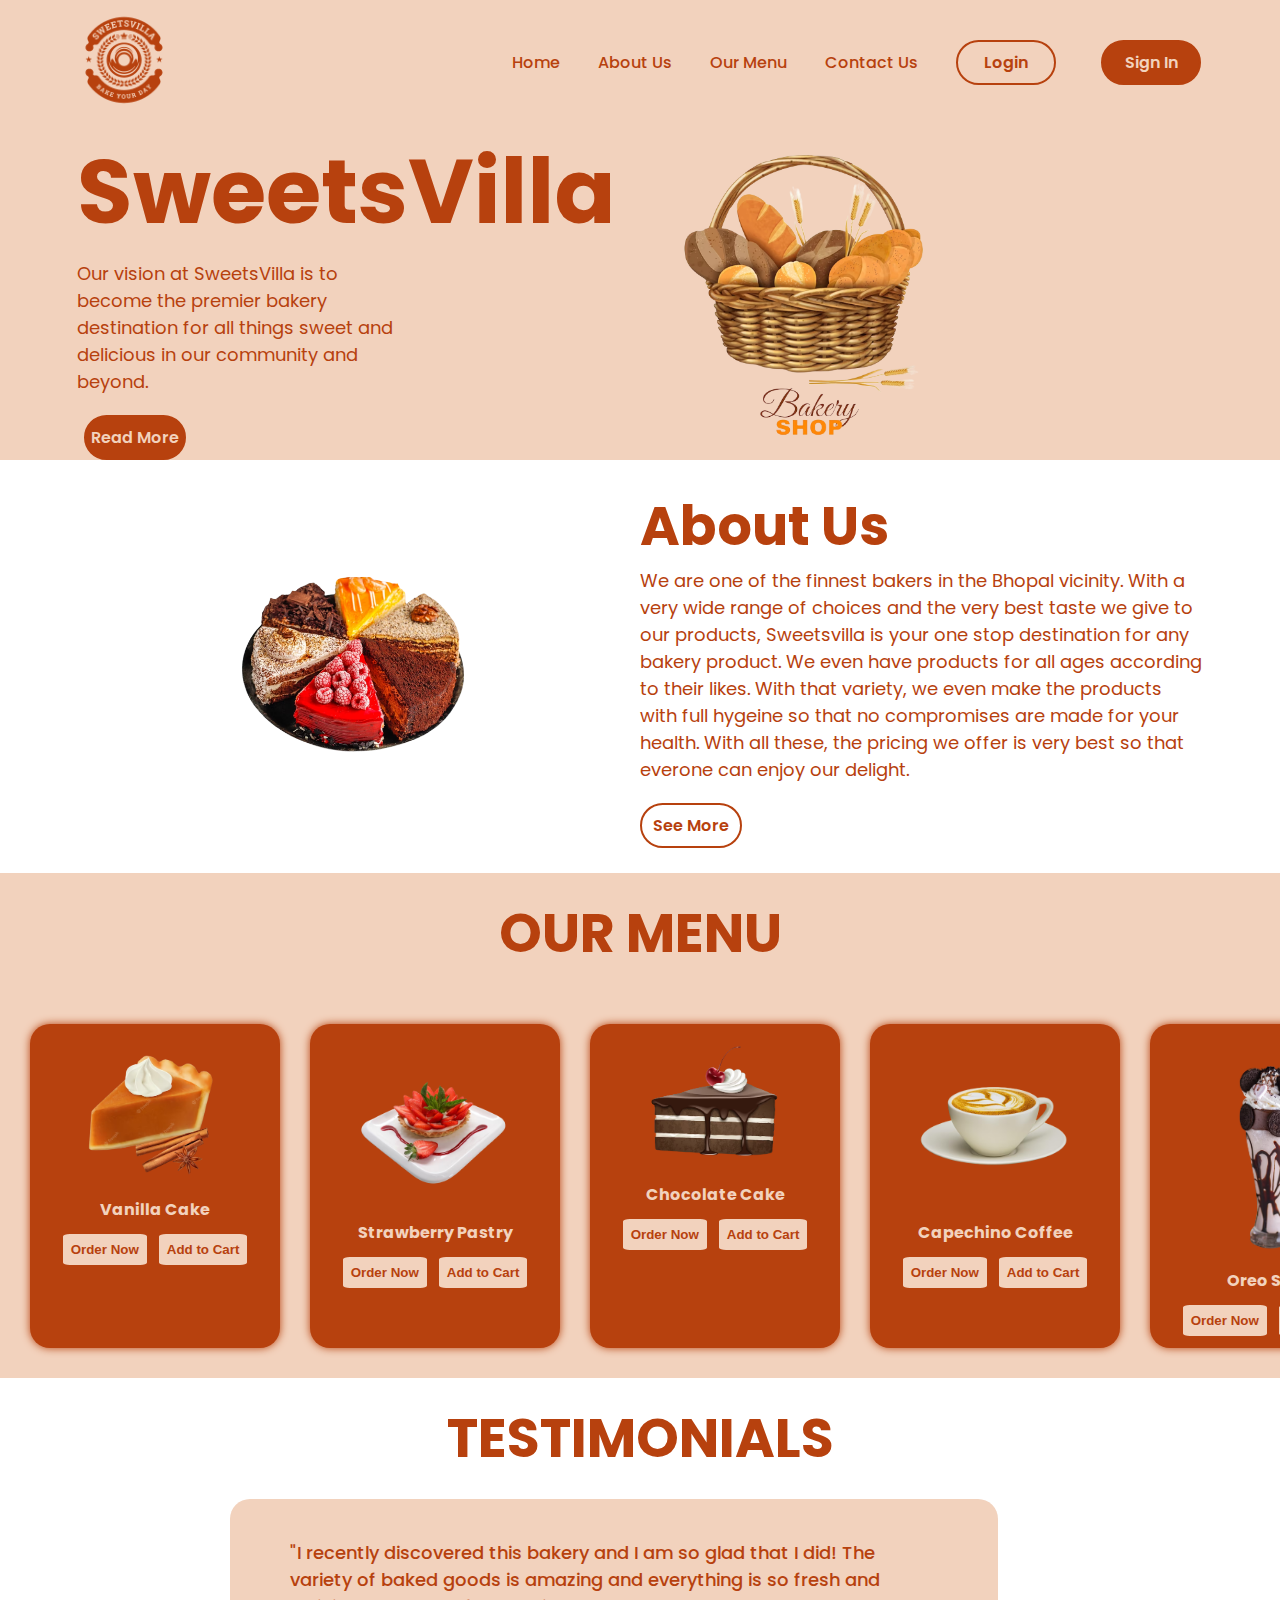
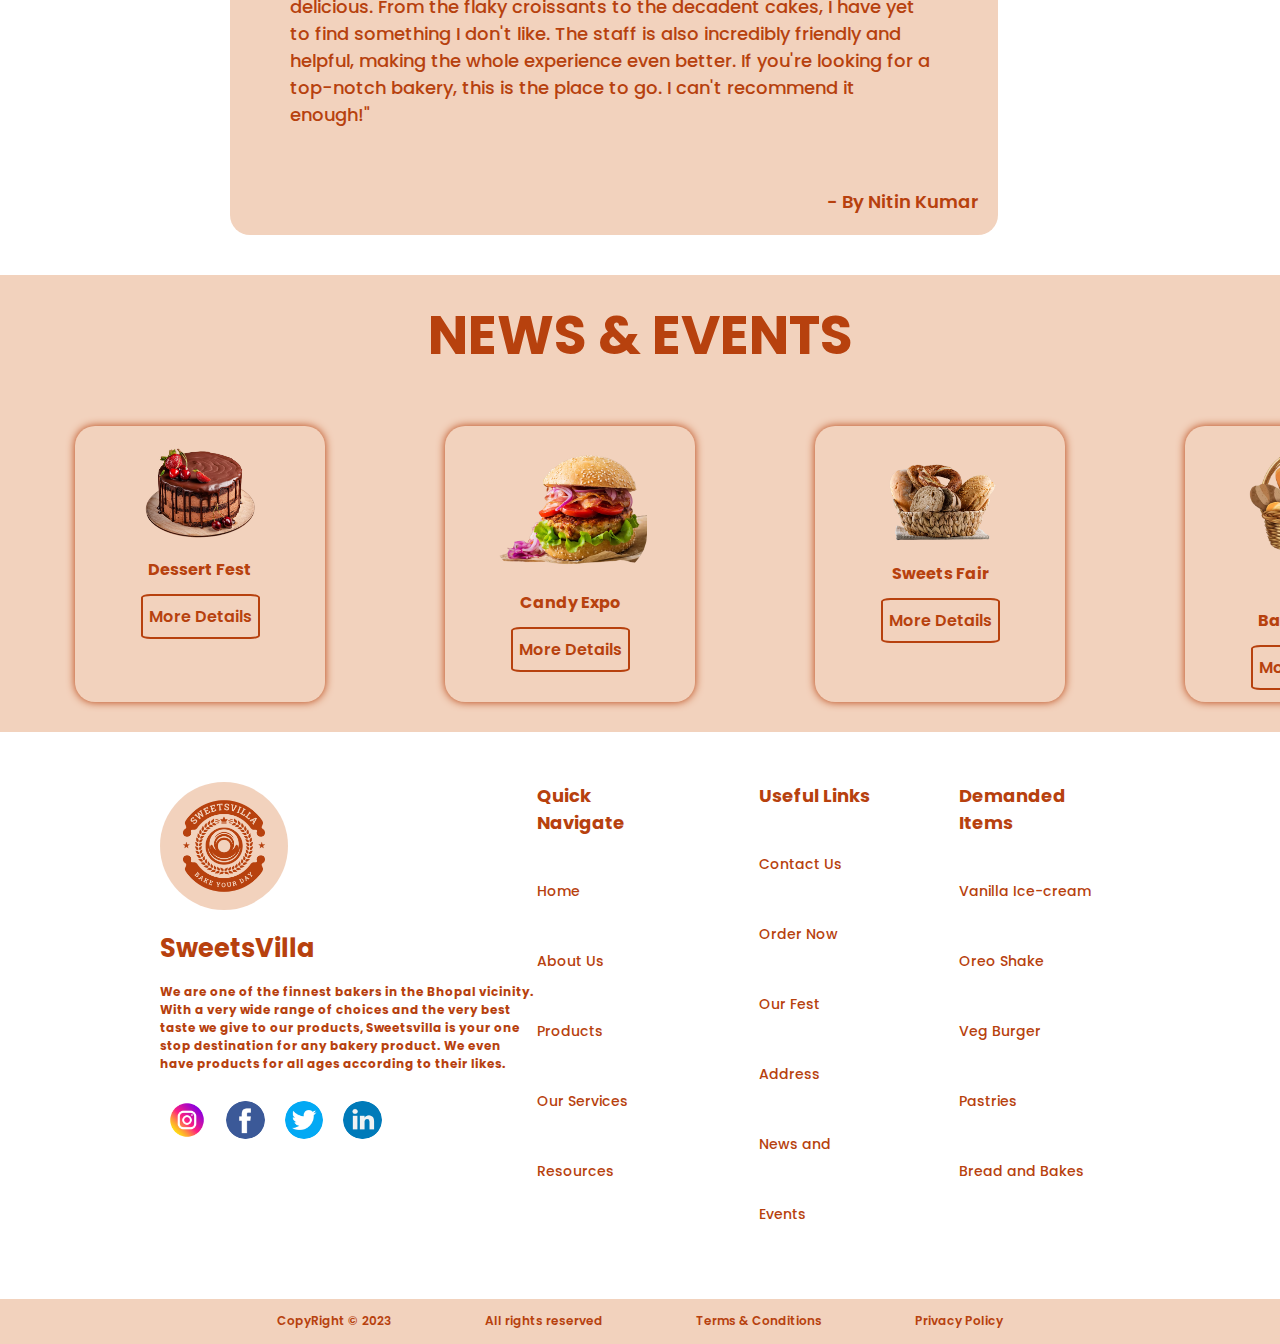
<file: index.html>
<!DOCTYPE html>
<html lang="en">
<head>
    <meta charset="UTF-8">
    <meta http-equiv="X-UA-Compatible" content="IE=edge">
    <meta name="viewport" content="width=device-width, initial-scale=1.0">
    <title>SweetsVilla</title>
    <link rel="stylesheet" href="style.css">
</head>
<body>
    
    <!-- Navbar and Hamburger-->

    <header>
        <div class="container"> 
           <nav class="navbar links">

              <div class="logo"><img src="./img/sweetsvilla without bg.png" alt=""></div>

              <ul class="nav-menu">
                <a href="index.html">Home</a>
                <a href="about.html" target="_blank">About Us</a>
                <a href="order.html" target="_blank">Our Menu</a>
                <a href="#">Contact Us</a>
                <a href="sign.html" target="_blank"><button class="secondary-btn">Login</button></a>
                <a href="sign.html" target="_blank"><button class="primary-btn">Sign In</button></a>
              </ul>
              <div class="hamburger">
                 <span class="bar"></span>
                 <span class="bar"></span>
                 <span class="bar"></span>
              </div>
           </nav>
        </div>
     </header>  
      
<script>

const hamburger = document.querySelector(".hamburger");
const navMenu = document.querySelector(".nav-menu");

hamburger.addEventListener("click", () => {
  hamburger.classList.toggle("active");
  navMenu.classList.toggle("active");
})

document.querySelectorAll(".nav-link").forEach(n => n.addEventListener("click", () => {
  hamburger.classList.remove("active");
  navMenu.classList.remove("active");
}))
    </script>

    <!-- Header -->

    <div class="header">
        <div class="htext">
            <h1>SweetsVilla</h1>
            <p>Our vision at SweetsVilla is to become the premier bakery destination for all things sweet and delicious in our community and beyond.</p>
            <button class="primary-btn">Read More</button>
        </div>
        <div class="himg"><img src="./img/sample.png" alt="loading..."></div>
    </div>

    <!-- About Us -->

    <div class="about">
        <div class="aimg"><img src="./img/about.png" alt="loading..."></div>
        <div class="atext">
            <h3>About Us</h3>
            <p>We are one of the finnest bakers in the Bhopal vicinity. With a very wide range of choices and the very best taste we give to our products, Sweetsvilla is your one stop destination for any bakery product. We even have products for all ages according to their likes. With that variety, we even make the products with full hygeine so that no compromises are made for your health. With all these, the pricing we offer is very best so that everone can enjoy our delight.
            </p>
            <button class="secondary-btn">See More</button>
        </div>
    </div>

    <!-- Our Menu -->

    <div class="menu">
        <h1>OUR MENU</h1>
        <div class="cards">
            <div class="card">
                <img src="./img/vanilla cake.png" alt="loading...">
                <h4>Vanilla Cake</h4>
                <a href="order.html" target="_blank"><button>Order Now</button></a>
                <button>Add to Cart</button>
            </div>
            <div class="card">
                <img src="./img/strawberry.png" alt="loading...">
                <h4>Strawberry Pastry</h4>
                <a href="order.html" target="_blank"><button>Order Now</button></a>
                <button>Add to Cart</button>
            </div>
            <div class="card">
                <img src="./img/chocolate.png" alt="loading...">
                <h4>Chocolate Cake</h4>
                <a href="order.html" target="_blank"><button>Order Now</button></a>
                <button>Add to Cart</button>
            </div>
            <div class="card">
                <img src="./img/coffee.png" alt="loading...">
                <h4>Capechino Coffee</h4>
                <a href="order.html" target="_blank"><button>Order Now</button></a>
                <button>Add to Cart</button>
            </div>
            <div class="card">
                <img src="./img/oreo.png" alt="loading...">
                <h4>Oreo Shake</h4>
                <a href="order.html" target="_blank"><button>Order Now</button></a>
                <button>Add to Cart</button>
            </div>
            <div class="card">
                <img src="./img/shake.png" alt="loading...">
                <h4>Chocolate Shake</h4>
                <a href="order.html" target="_blank"><button>Order Now</button></a>
                <button>Add to Cart</button>
            </div>
            <div class="card">
                <img src="./img/sandwich.png" alt="loading...">
                <h4>Grilled Sandwich</h4>
                <a href="order.html" target="_blank"><button>Order Now</button></a>
                <button>Add to Cart</button>
            </div>
            <div class="card">
                <img src="./img/special cake.png" alt="loading...">
                <h4>special Cake</h4>
                <a href="order.html" target="_blank"><button>Order Now</button></a>
                <button>Add to Cart</button>
            </div>
            <div class="card">
                <img src="./img/burger.png" alt="loading...">
                <h4>Veg Burger</h4>
                <a href="order.html" target="_blank"><button>Order Now</button></a>
                <button>Add to Cart</button>
            </div>
            <div class="card">
                <img src="./img/pastries.png" alt="loading...">
                <h4>Tasty Pastries</h4>
                <a href="order.html" target="_blank"><button>Order Now</button></a>
                <button>Add to Cart</button>
            </div>
            <div class="card">
                <img src="./img/bread.png" alt="loading...">
                <h4>Morning Bread</h4>
                <a href="order.html" target="_blank"><button>Order Now</button></a>
                <button>Add to Cart</button>
            </div>
            <div class="card">
                <img src="./img/basket.png" alt="loading...">
                <h4>Special Basket</h4>
                <a href="order.html" target="_blank"><button>Order Now</button></a>
                <button>Add to Cart</button>
            </div>
        </div>
    </div>

    <!-- Testimonials -->

    <div class="testimonial">
        <h1>TESTIMONIALS</h1>
        <div class="review">
            <p>"I recently discovered this bakery and I am so glad that I did! The variety of baked goods is amazing and everything is so fresh and delicious. From the flaky croissants to the decadent cakes, I have yet to find something I don't like. The staff is also incredibly friendly and helpful, making the whole experience even better. If you're looking for a top-notch bakery, this is the place to go. I can't recommend it enough!"</p>
            <h6>- By Nitin Kumar</h6>
        </div>
    </div>

    <!-- News & Events -->

    <div class="news">
        <h1>NEWS & EVENTS</h1>
        <div class="cards">
            <div class="card">
                <img src="./img/dessert fest.png" alt="loading...">
                <h4>Dessert Fest</h4>
                <Button class="secondary-btn">More Details</Button>
            </div>
            <div class="card">
                <img src="./img/candy expo.png" alt="loading...">
                <h4>Candy Expo</h4>
                <Button class="secondary-btn">More Details</Button>
            </div>
            <div class="card">
                <img src="./img/basket.png" alt="loading...">
                <h4>Sweets Fair</h4>
                <Button class="secondary-btn">More Details</Button>
            </div>
            <div class="card">
                <img src="./img/sample.png" alt="loading...">
                <h4>Bakers Mela</h4>
                <Button class="secondary-btn">More Details</Button>
            </div>
        </div>
    </div>

    <!-- Footer -->

    <div class="footer">
        <div class="footer-logo">
            <img src="./img/Sweets Villa.png" alt="">
            <h5>SweetsVilla</h5>
            <p>We are one of the finnest bakers in the Bhopal vicinity. With a very wide range of choices and the very best taste we give to our products, Sweetsvilla is your one stop destination for any bakery product. We even have products for all ages according to their likes.</p>
            <div class="media">
                <a href="https://www.instagram.com/sweets___villa/" target="_blank"><img src="./img/instagram.png" alt="loading..."></a>
                <img src="./img/facebook.png" alt="loading...">
                <img src="./img/twitter.png" alt="loading...">
                <img src="./img/linkedin.png" alt="loading...">
            </div>
        </div>
        <div class="footer-links">
        <div class="footer-link">
            <p>Quick Navigate </p>
            <a href="#">Home</a>
            <a href="#">About Us</a>
            <a href="#">Products</a>
            <a href="#">Our Services</a>
            <a href="#">Resources</a>
        </div>

        <div class="footer-link">
            <p>Useful Links</p>
            <a href="#">Contact Us</a>
            <a href="#">Order Now</a>
            <a href="#">Our Fest</a>
            <a href="#">Address</a>
            <a href="#">News and Events</a>
        </div>

        <div class="footer-link">
            <p>Demanded Items</p>
            <a href="#">Vanilla Ice-cream</a>
            <a href="#">Oreo Shake</a>
            <a href="#">Veg Burger</a>
            <a href="#">Pastries</a>
            <a href="#">Bread and Bakes</a>
        </div>
    </div>
</div>

<!-- Sub Footer -->

<div class="sub-footer text">   
    <a href="#">CopyRight &#169; 2023</a>    
    <a href="#">All rights reserved</a>
    <a href="#">Terms & Conditions</a>
    <a href="#">Privacy Policy</a>
</div>

</body>
</html>
</file>
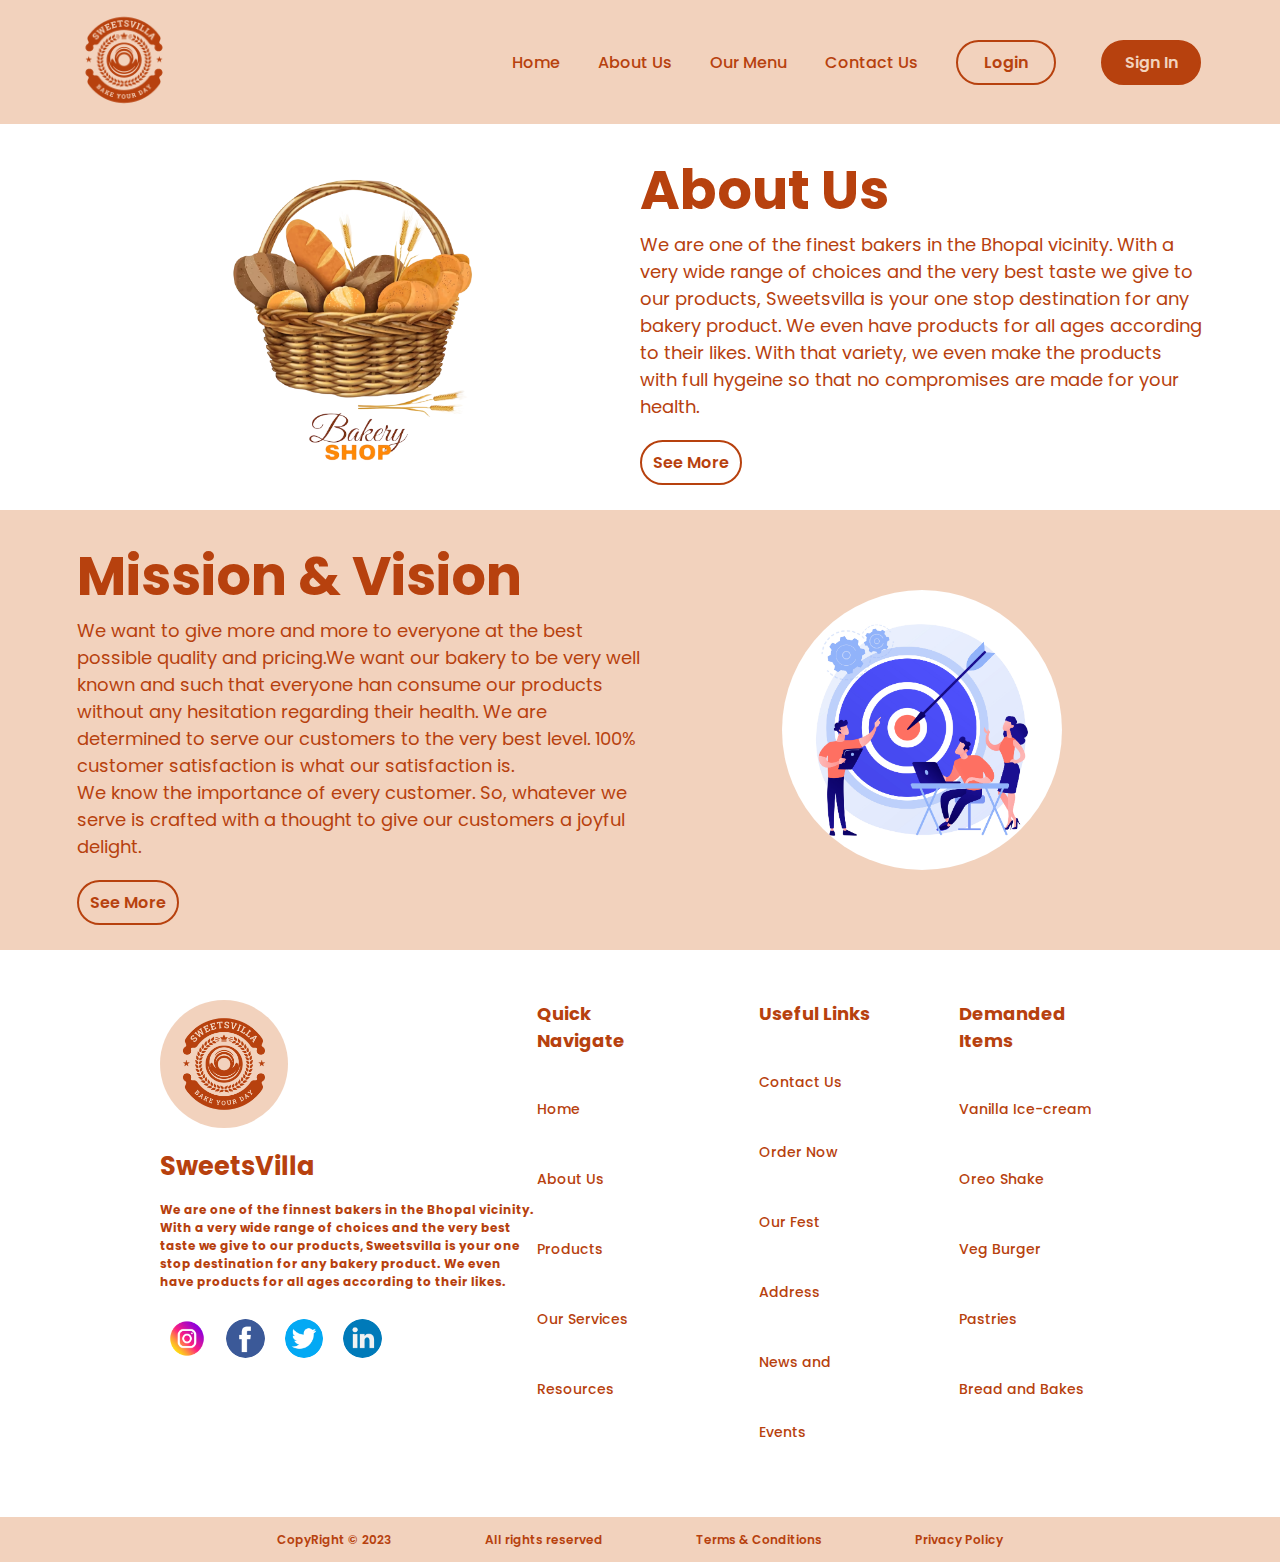
<file: about.html>
<!DOCTYPE html>
<html lang="en">
<head>
    <meta charset="UTF-8">
    <meta http-equiv="X-UA-Compatible" content="IE=edge">
    <meta name="viewport" content="width=device-width, initial-scale=1.0">
    <title>About Us</title>
    <link rel="stylesheet" href="about.css">
</head>
<body>
    
     <!-- Navbar and Hamburger-->

    <header>
        <div class="container"> 
           <nav class="navbar links">

              <div class="logo"><img src="./img/sweetsvilla without bg.png" alt=""></div>

              <ul class="nav-menu">
                <a href="index.html">Home</a>
                <a href="about.html" target="_blank">About Us</a>
                <a href="order.html" target="_blank">Our Menu</a>
                <a href="#">Contact Us</a>
                <a href="sign.html" target="_blank"><button class="secondary-btn">Login</button></a>
                <a href="sign.html" target="_blank"><button class="primary-btn">Sign In</button></a>
              </ul>
              <div class="hamburger">
                 <span class="bar"></span>
                 <span class="bar"></span>
                 <span class="bar"></span>
              </div>
           </nav>
        </div>
     </header>  
      
<script>

const hamburger = document.querySelector(".hamburger");
const navMenu = document.querySelector(".nav-menu");

hamburger.addEventListener("click", () => {
  hamburger.classList.toggle("active");
  navMenu.classList.toggle("active");
})

document.querySelectorAll(".nav-link").forEach(n => n.addEventListener("click", () => {
  hamburger.classList.remove("active");
  navMenu.classList.remove("active");
}))
    </script>

    <!-- About Us -->

    <div class="about">
        <div class="aimg"><img src="./img/sample.png" alt="loading..."></div>
        <div class="atext">
            <h3>About Us</h3>
            <p>We are one of the finest bakers in the Bhopal vicinity. With a very wide range of choices and the very best taste we give to our products, Sweetsvilla is your one stop destination for any bakery product. We even have products for all ages according to their likes. With that variety, we even make the products with full hygeine so that no compromises are made for your health.</p>
            <button class="secondary-btn">See More</button>
        </div>
    </div>

    <!-- About Us 2 -->

    <div class="aboutus">
        <div class="ustext">
            <h3>Mission & Vision</h3>
            <p>We want to give more and more to everyone at the best possible quality and pricing.We want our bakery to be  very well known and such that everyone han consume our products without any hesitation regarding their health. We are determined to serve our customers to the very best level. 100% customer satisfaction is what our satisfaction is. <br> We know the importance of every customer. So, whatever we serve is crafted with a thought to give our customers a joyful delight.</p>
            <button class="secondary-btn">See More</button>
        </div>
        <div class="usimg"><img src="./img/mission.jpg" alt="loading..."></div>
    </div>

    <!-- Footer -->

    <div class="footer">
        <div class="footer-logo">
            <img src="./img/Sweets Villa.png" alt="">
            <h5>SweetsVilla</h5>
            <p>We are one of the finnest bakers in the Bhopal vicinity. With a very wide range of choices and the very best taste we give to our products, Sweetsvilla is your one stop destination for any bakery product. We even have products for all ages according to their likes.</p>
            <div class="media">
                <a href="https://www.instagram.com/sweets___villa/" target="_blank"><img src="./img/instagram.png" alt="loading..."></a>
                <img src="./img/facebook.png" alt="loading...">
                <img src="./img/twitter.png" alt="loading...">
                <img src="./img/linkedin.png" alt="loading...">
            </div>
        </div>
        <div class="footer-links">
        <div class="footer-link">
            <p>Quick Navigate </p>
            <a href="#">Home</a>
            <a href="#">About Us</a>
            <a href="#">Products</a>
            <a href="#">Our Services</a>
            <a href="#">Resources</a>
        </div>

        <div class="footer-link">
            <p>Useful Links</p>
            <a href="#">Contact Us</a>
            <a href="#">Order Now</a>
            <a href="#">Our Fest</a>
            <a href="#">Address</a>
            <a href="#">News and Events</a>
        </div>

        <div class="footer-link">
            <p>Demanded Items</p>
            <a href="#">Vanilla Ice-cream</a>
            <a href="#">Oreo Shake</a>
            <a href="#">Veg Burger</a>
            <a href="#">Pastries</a>
            <a href="#">Bread and Bakes</a>
        </div>
    </div>
</div>

<!-- Sub Footer -->

<div class="sub-footer text">   
    <a href="#">CopyRight &#169; 2023</a>    
    <a href="#">All rights reserved</a>
    <a href="#">Terms & Conditions</a>
    <a href="#">Privacy Policy</a>
</div>

</body>
</html>
</file>
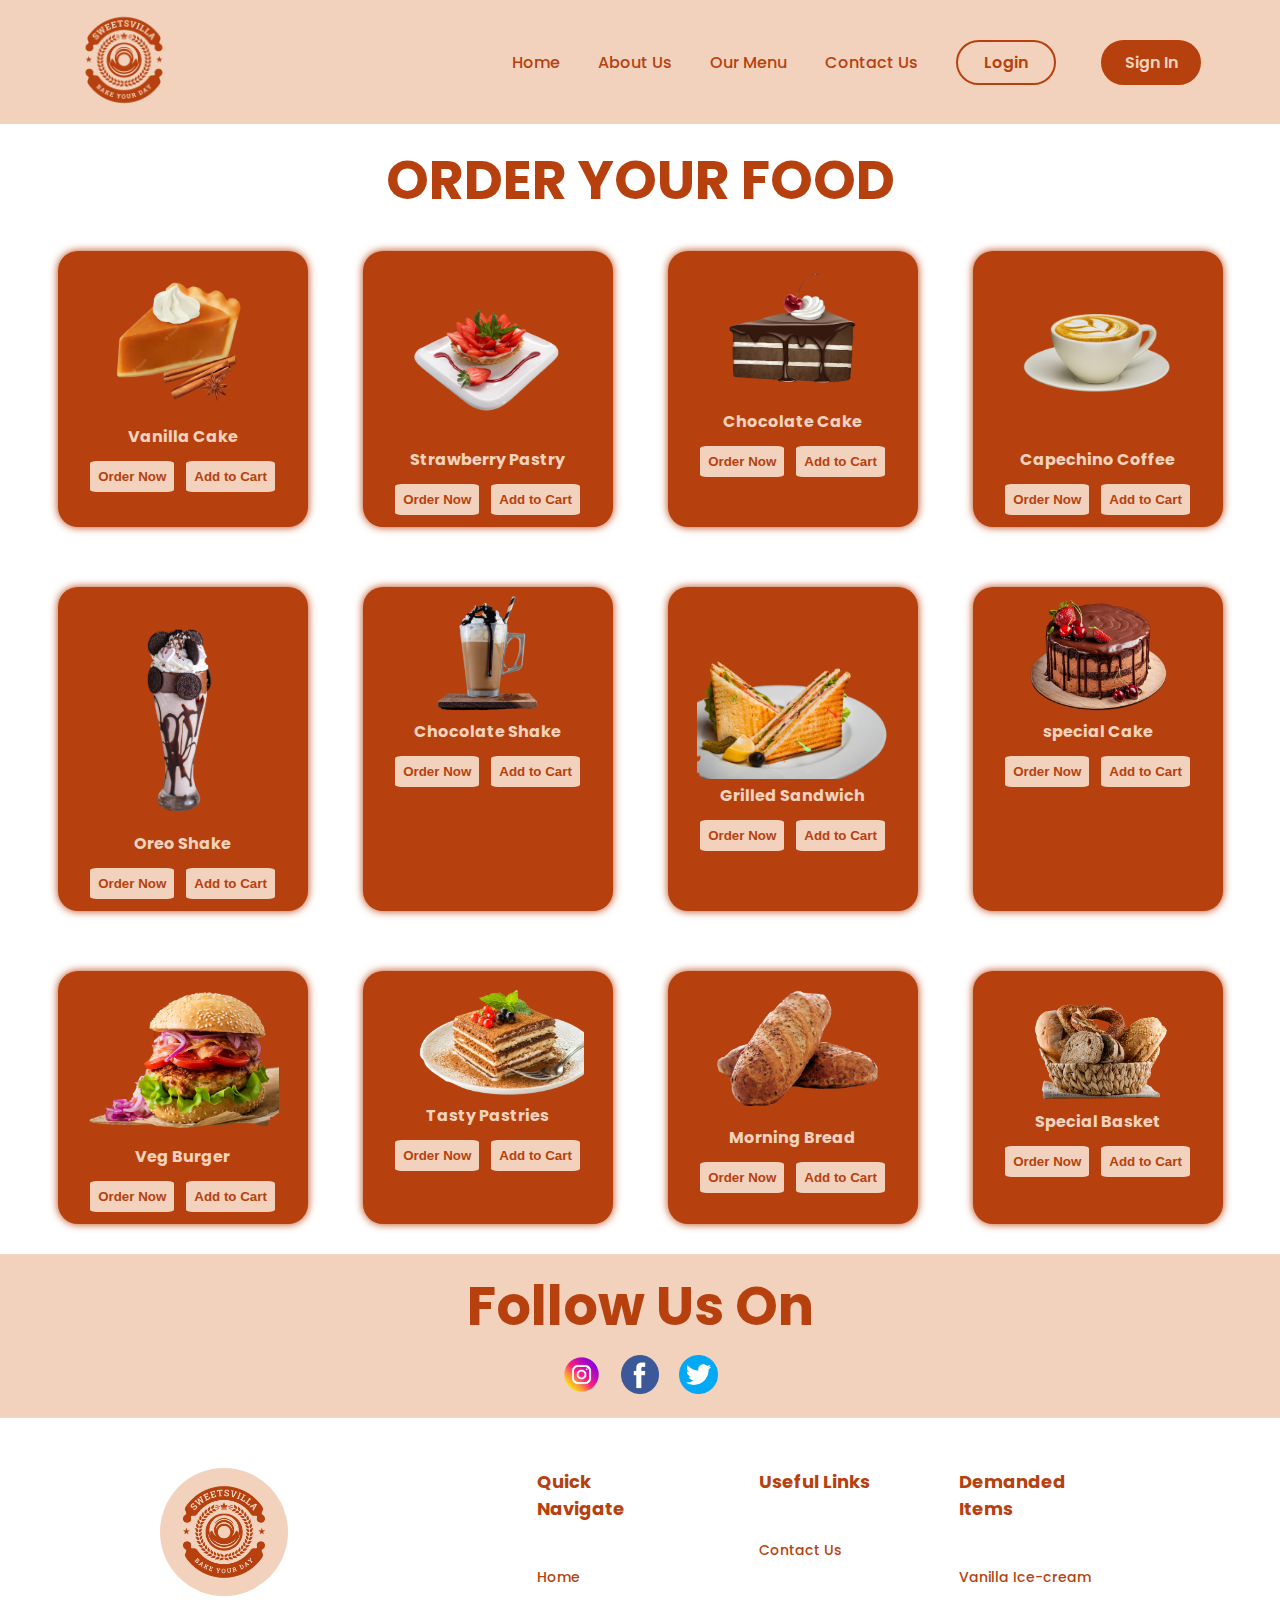
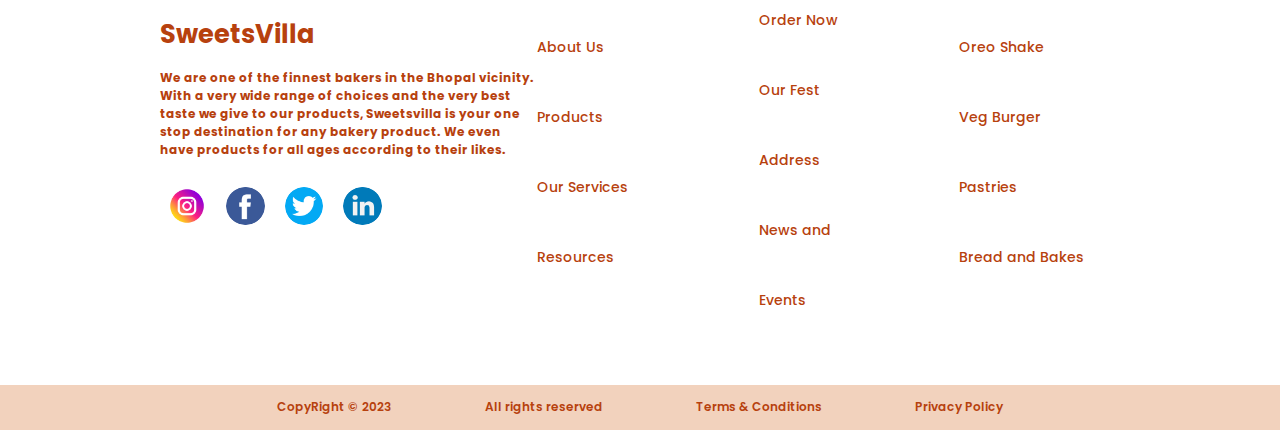
<file: order.html>
<!DOCTYPE html>
<html lang="en">
<head>
    <meta charset="UTF-8">
    <meta http-equiv="X-UA-Compatible" content="IE=edge">
    <meta name="viewport" content="width=device-width, initial-scale=1.0">
    <title>Order Now</title>
    <link rel="stylesheet" href="order.css">
</head>
<body>
    
     <!-- Navbar and Hamburger-->

    <header>
        <div class="container"> 
           <nav class="navbar links">

              <div class="logo"><img src="./img/sweetsvilla without bg.png" alt=""></div>

              <ul class="nav-menu">
                <a href="index.html">Home</a>
                <a href="about.html" target="_blank">About Us</a>
                <a href="order.html" target="_blank">Our Menu</a>
                <a href="#">Contact Us</a>
                <a href="sign.html" target="_blank"><button class="secondary-btn">Login</button></a>
                <a href="sign.html" target="_blank"><button class="primary-btn">Sign In</button></a>
              </ul>
              <div class="hamburger">
                 <span class="bar"></span>
                 <span class="bar"></span>
                 <span class="bar"></span>
              </div>
           </nav>
        </div>
     </header>  
      
<script>

const hamburger = document.querySelector(".hamburger");
const navMenu = document.querySelector(".nav-menu");

hamburger.addEventListener("click", () => {
  hamburger.classList.toggle("active");
  navMenu.classList.toggle("active");
})

document.querySelectorAll(".nav-link").forEach(n => n.addEventListener("click", () => {
  hamburger.classList.remove("active");
  navMenu.classList.remove("active");
}))
    </script>

    <!-- order now -->
    <div class="order">
        <h1>ORDER YOUR FOOD</h1>
        <div class="cards">
            <div class="card">
                <img src="./img/vanilla cake.png" alt="loading...">
                <h4>Vanilla Cake</h4>
                <a href="order.html" target="_blank"><button>Order Now</button></a>
                <button>Add to Cart</button>
            </div>
            <div class="card">
                <img src="./img/strawberry.png" alt="loading...">
                <h4>Strawberry Pastry</h4>
                <a href="order.html" target="_blank"><button>Order Now</button></a>
                <button>Add to Cart</button>
            </div>
            <div class="card">
                <img src="./img/chocolate.png" alt="loading...">
                <h4>Chocolate Cake</h4>
                <a href="order.html" target="_blank"><button>Order Now</button></a>
                <button>Add to Cart</button>
            </div>
            <div class="card">
                <img src="./img/coffee.png" alt="loading...">
                <h4>Capechino Coffee</h4>
                <a href="order.html" target="_blank"><button>Order Now</button></a>
                <button>Add to Cart</button>
            </div>
        </div>
        <div class="cards">
            <div class="card">
                <img src="./img/oreo.png" alt="loading...">
                <h4>Oreo Shake</h4>
                <a href="order.html" target="_blank"><button>Order Now</button></a>
                <button>Add to Cart</button>
            </div>
            <div class="card">
                <img src="./img/shake.png" alt="loading...">
                <h4>Chocolate Shake</h4>
                <a href="order.html" target="_blank"><button>Order Now</button></a>
                <button>Add to Cart</button>
            </div>
            <div class="card">
                <img src="./img/sandwich.png" alt="loading...">
                <h4>Grilled Sandwich</h4>
                <a href="order.html" target="_blank"><button>Order Now</button></a>
                <button>Add to Cart</button>
            </div>
            <div class="card">
                <img src="./img/special cake.png" alt="loading...">
                <h4>special Cake</h4>
                <a href="order.html" target="_blank"><button>Order Now</button></a>
                <button>Add to Cart</button>
            </div>
        </div>
        <div class="cards">
            <div class="card">
                <img src="./img/burger.png" alt="loading...">
                <h4>Veg Burger</h4>
                <a href="order.html" target="_blank"><button>Order Now</button></a>
                <button>Add to Cart</button>
            </div>
            <div class="card">
                <img src="./img/pastries.png" alt="loading...">
                <h4>Tasty Pastries</h4>
                <a href="order.html" target="_blank"><button>Order Now</button></a>
                <button>Add to Cart</button>
            </div>
            <div class="card">
                <img src="./img/bread.png" alt="loading...">
                <h4>Morning Bread</h4>
                <a href="order.html" target="_blank"><button>Order Now</button></a>
                <button>Add to Cart</button>
            </div>
            <div class="card">
                <img src="./img/basket.png" alt="loading...">
                <h4>Special Basket</h4>
                <a href="order.html" target="_blank"><button>Order Now</button></a>
                <button>Add to Cart</button>
            </div>
        </div>
    </div>

    <!-- follow -->
    <div class="follow">
        <h1>Follow Us On</h1>
        <div class="media">
            <a href="https://www.instagram.com/sweets___villa/" target="_blank"><img src="./img/instagram.png" alt="loading..."></a>
            <img src="./img/facebook.png" alt="loading...">
            <img src="./img/twitter.png" alt="loading...">
        </div>
    </div>

    <!-- Footer -->

    <div class="footer">
        <div class="footer-logo">
            <img src="./img/Sweets Villa.png" alt="">
            <h5>SweetsVilla</h5>
            <p>We are one of the finnest bakers in the Bhopal vicinity. With a very wide range of choices and the very best taste we give to our products, Sweetsvilla is your one stop destination for any bakery product. We even have products for all ages according to their likes.</p>
            <div class="media">
                <a href="https://www.instagram.com/sweets___villa/" target="_blank"><img src="./img/instagram.png" alt="loading..."></a>
                <img src="./img/facebook.png" alt="loading...">
                <img src="./img/twitter.png" alt="loading...">
                <img src="./img/linkedin.png" alt="loading...">
            </div>
        </div>
        <div class="footer-links">
        <div class="footer-link">
            <p>Quick Navigate </p>
            <a href="#">Home</a>
            <a href="#">About Us</a>
            <a href="#">Products</a>
            <a href="#">Our Services</a>
            <a href="#">Resources</a>
        </div>

        <div class="footer-link">
            <p>Useful Links</p>
            <a href="#">Contact Us</a>
            <a href="#">Order Now</a>
            <a href="#">Our Fest</a>
            <a href="#">Address</a>
            <a href="#">News and Events</a>
        </div>

        <div class="footer-link">
            <p>Demanded Items</p>
            <a href="#">Vanilla Ice-cream</a>
            <a href="#">Oreo Shake</a>
            <a href="#">Veg Burger</a>
            <a href="#">Pastries</a>
            <a href="#">Bread and Bakes</a>
        </div>
    </div>
</div>

<!-- Sub Footer -->

<div class="sub-footer text">   
    <a href="#">CopyRight &#169; 2023</a>    
    <a href="#">All rights reserved</a>
    <a href="#">Terms & Conditions</a>
    <a href="#">Privacy Policy</a>
</div>

</body>
</html>
</file>
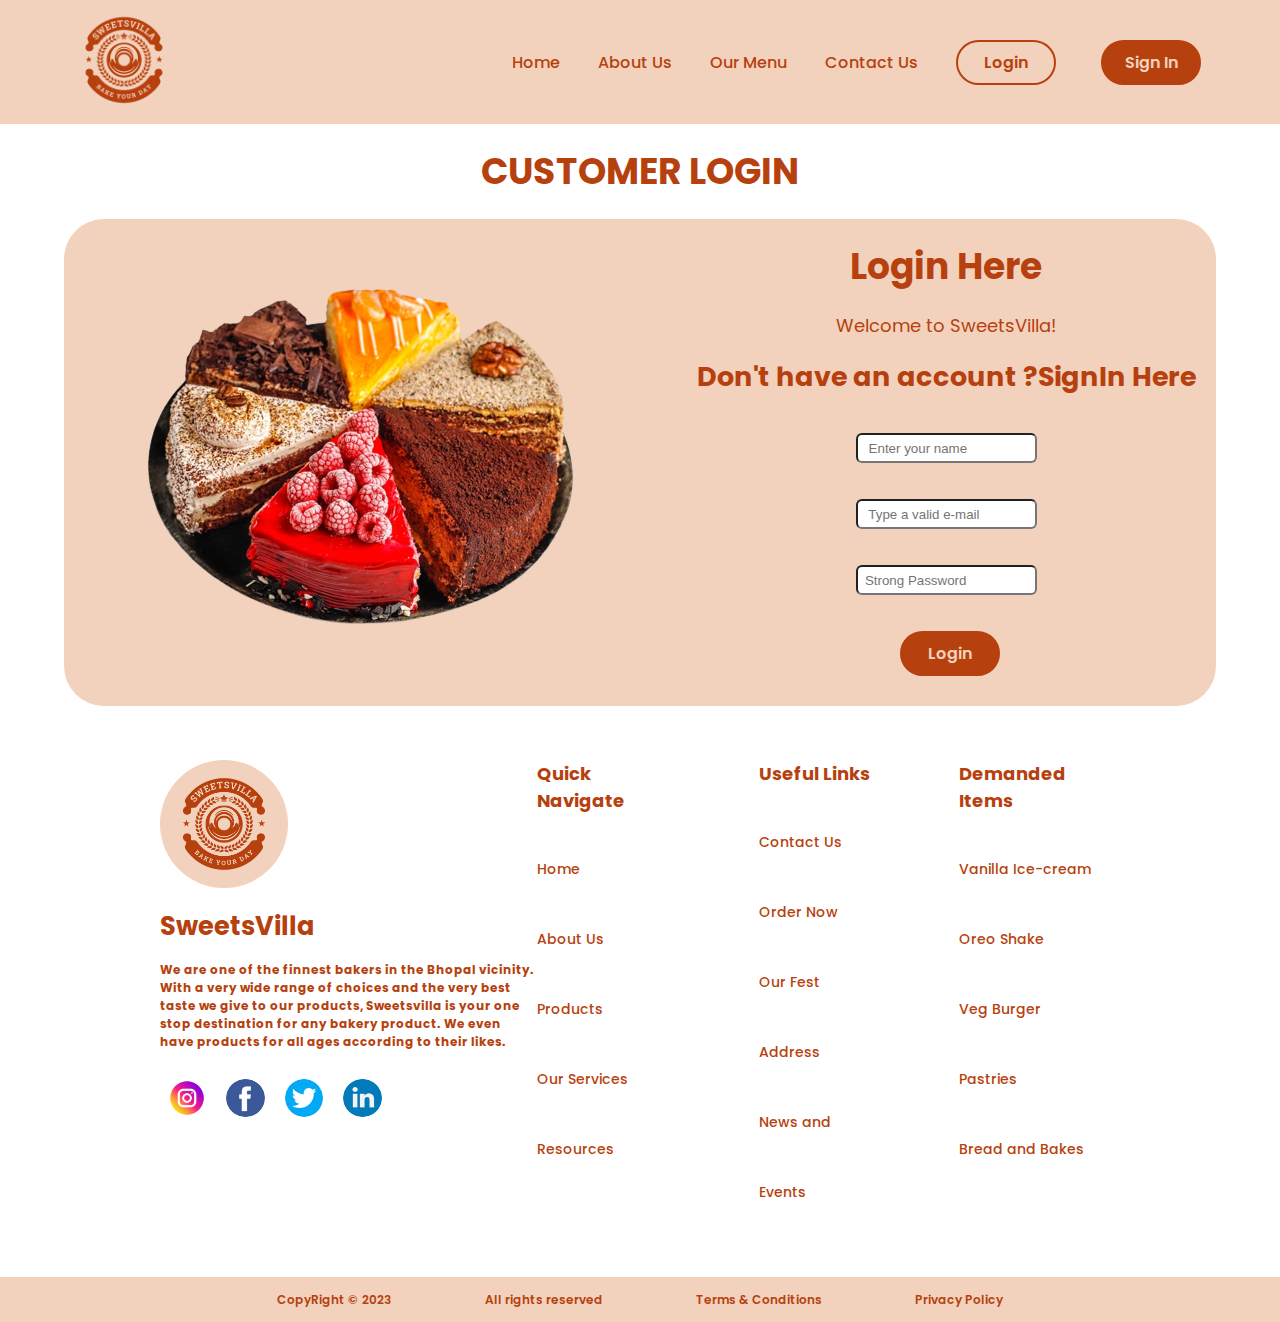
<file: sign.html>
<!DOCTYPE html>
<html lang="en">
<head>
    <meta charset="UTF-8">
    <meta http-equiv="X-UA-Compatible" content="IE=edge">
    <meta name="viewport" content="width=device-width, initial-scale=1.0">
    <title>Sign In</title>
    <link rel="stylesheet" href="sign.css">
</head>
<body>
    
     <!-- Navbar and Hamburger-->

    <header>
        <div class="container"> 
           <nav class="navbar links">

              <div class="logo"><img src="./img/sweetsvilla without bg.png" alt=""></div>

              <ul class="nav-menu">
                <a href="index.html">Home</a>
                <a href="about.html" target="_blank">About Us</a>
                <a href="order.html" target="_blank">Our Menu</a>
                <a href="#">Contact Us</a>
                <a href="sign.html" target="_blank"><button class="secondary-btn">Login</button></a>
                <a href="sign.html" target="_blank"><button class="primary-btn">Sign In</button></a>
              </ul>
              <div class="hamburger">
                 <span class="bar"></span>
                 <span class="bar"></span>
                 <span class="bar"></span>
              </div>
           </nav>
        </div>
     </header>  
      
<script>

const hamburger = document.querySelector(".hamburger");
const navMenu = document.querySelector(".nav-menu");

hamburger.addEventListener("click", () => {
  hamburger.classList.toggle("active");
  navMenu.classList.toggle("active");
})

document.querySelectorAll(".nav-link").forEach(n => n.addEventListener("click", () => {
  hamburger.classList.remove("active");
  navMenu.classList.remove("active");
}))
    </script>

    <!-- panel -->

    <div class="panel" id="log">
        <h2>CUSTOMER LOGIN</h2>
    </div>

    <!-- sign in -->

    <div class="sign">
        <div class="sign-left"><img src="./img/about.png" alt="img"></div>
        <div class="sign-right">
            <h2>Login Here</h2><br>
            <p>Welcome to SweetsVilla!</p><br>
            <h3>Don't have an account ?<a href="#">SignIn Here</a></h3>
            <br><br>
            <input type="text" placeholder="   Enter your name" required><br><br>
            <input type="email" placeholder="   Type a valid e-mail" required><br><br>
            <input type="password" placeholder="  Strong Password" required><br><br>
            <button class="btn">Login</button>
        </div>
    </div>

    <!-- Footer -->

    <div class="footer">
        <div class="footer-logo">
            <img src="./img/Sweets Villa.png" alt="">
            <h5>SweetsVilla</h5>
            <p>We are one of the finnest bakers in the Bhopal vicinity. With a very wide range of choices and the very best taste we give to our products, Sweetsvilla is your one stop destination for any bakery product. We even have products for all ages according to their likes.</p>
            <div class="media">
                <a href="https://www.instagram.com/sweets___villa/" target="_blank"><img src="./img/instagram.png" alt="loading..."></a>
                <img src="./img/facebook.png" alt="loading...">
                <img src="./img/twitter.png" alt="loading...">
                <img src="./img/linkedin.png" alt="loading...">
            </div>
        </div>
        <div class="footer-links">
        <div class="footer-link">
            <p>Quick Navigate </p>
            <a href="#">Home</a>
            <a href="#">About Us</a>
            <a href="#">Products</a>
            <a href="#">Our Services</a>
            <a href="#">Resources</a>
        </div>

        <div class="footer-link">
            <p>Useful Links</p>
            <a href="#">Contact Us</a>
            <a href="#">Order Now</a>
            <a href="#">Our Fest</a>
            <a href="#">Address</a>
            <a href="#">News and Events</a>
        </div>

        <div class="footer-link">
            <p>Demanded Items</p>
            <a href="#">Vanilla Ice-cream</a>
            <a href="#">Oreo Shake</a>
            <a href="#">Veg Burger</a>
            <a href="#">Pastries</a>
            <a href="#">Bread and Bakes</a>
        </div>
    </div>
</div>

<!-- Sub Footer -->

<div class="sub-footer text">   
    <a href="#">CopyRight &#169; 2023</a>    
    <a href="#">All rights reserved</a>
    <a href="#">Terms & Conditions</a>
    <a href="#">Privacy Policy</a>
</div>

</body>
</html>
</file>
<file: style.css>
@import url('https://fonts.googleapis.com/css2?family=Poppins:wght@400;700&family=Roboto:ital,wght@0,400;1,700&display=swap');
*{
    margin: 0;
    padding: 0;
}

/* navbar */

.logo img{
    height: 120px;
    border-radius: 100%;
}
.logo img:hover{
    transform: rotate(360deg);
    transition: 1.5s;
}
.links a{
    text-decoration: none;
    padding: 12px 15px;
    font-size: 16px;
    font-weight: 500;
    font-family:'Poppins',sans-serif;
    color: #b7410e;
}
.links a:hover{
    transition: 0.5s;
    text-shadow: 0 0 20px #b7410e;
}
.secondary-btn{
    background-color: transparent;
    font-size: 16px;
    border: 2px solid #b7410e;
    color: #b7410e;
    font-family: 'Poppins',sans-serif;
    font-size: 16px;
    font-weight: 600;
    border-radius: 70px;
    width: 100px;
    height: 45px;
}
.secondary-btn:hover{
    transition: 0.5s;
    color: #f2d2bd;
    background-color: #b7410e;
    box-shadow: 0 0 12px #b7410e;
}
.primary-btn{
    background-color: #b7410e;
    border: 2px solid #b7410e;
    font-size: 16px;
    color: #f2d2bd;
    margin-left: 7px;
    font-family: 'Poppins',sans-serif;
    font-size: 16px;
    font-weight: 600;
    border-radius: 70px;
    width: 100px;
    height: 45px;
}
.primary-btn:hover{
    transition: 0.5s;
    color: #b7410e;
    border: 2px solid #b7410e;
    background-color: #f2d2bd;
    box-shadow: 0 0 12px #b7410e;
}


/* HAMBURGER */

li{
    list-style: none;
  }
  a{
    color: #b7410e;
    text-decoration: none;
  }
  header{
    background-color: #f2d2bd;
  }
  .container{
    max-width: 1224px;
    width: 90%;
    margin: 0 auto;
  }
  .navbar{
    min-height: 70px;
    display: flex;
    justify-content: space-between;
    align-items: center;
  }
  .nav-menu{
    display: flex;
    justify-content: space-between;
    align-items: center;
    gap: 8px;
  }
  .hamburger{
    display: none;
    cursor: pointer;
  }
  .bar{
    display: block;
    width: 25px;
    height: 3px;
    margin: 5px auto;
    -webkit-transition: all 0.3s ease;
    transition: all 0.3s ease;
    background-color: #b7410e;
  }

/* Header */

.header{
    display: flex;
    align-items: center;
    background-color: #f2d2bd;
    padding: 0% 6%;
}
.htext{
    width: 30%;
}
.htext h1{
    color: #b7410e;
    font-size: 10vh;
    font-family: 'Poppins',sans-serif;
}
.htext p{
    color: #b7410e;
    font-family: 'Poppins',sans-serif;
    font-size: 2vh;
}
.htext button{
    margin-top: 20px;
    width: 8vw;
}
.himg{
    width: 70%;
    display: flex;
    justify-content: center;
}
.himg img{
    width: 25vw;
    min-width: 200px;
}

/* About Us */

.about{
    display: flex;
    align-items: center;
    justify-content: space-between;
    padding: 2% 6%;
}
.aimg{
    width: 50%;
    display: flex;
    justify-content: center;
}
.aimg img{
    width: 25vw;
    min-width: 200px;
}
.atext{
    width: 50%;
}
.atext h3{
    color: #b7410e;
    font-size: 6vh;
    font-family: 'Poppins',sans-serif;
}
.atext p{
    color: #b7410e;
    font-size: 2vh;
    font-family: 'Poppins',sans-serif;
}
.atext button{
    margin-top: 20px;
    width: 8vw;
}

/* Our Menu */

.menu{
    background-color: #f2d2bd;
    text-align: center;
}
.menu h1{
    color: #b7410e;
    font-size: 6vh;
    font-family: 'Poppins',sans-serif;
    padding: 20px;
}
.cards{
    display: flex;
    flex-wrap: nowrap;
    justify-content: start;
    padding: 30px;
    padding-top: 30px;
    overflow-x: scroll;
    gap: 30px;
    scroll-snap-type: x mandatory;
    scroll-snap-align: start;
}
.cards::-webkit-scrollbar{
    display: none;
}
.card{
    background-color: #b7410e;
    min-width: 250px;
    border-radius: 20px;
    justify-items: center;
    box-shadow: 0 0 8px #b7410e;
}
.card:hover{
    transform: scale3d(1.1,1.1,1.1);
    box-shadow: 0 0 10px #b7410e , 0 0 12px #b7410e;
}
.card img{
    width: 15vw;
    min-width: 150px;
}
.card h4{
    color: #f2d2bd;
    font-family: 'Poppins',sans-serif;
}
.card button{
    margin: 12px 4px;
    padding: 6px;
    border-radius: 8%;
    color: #b7410e;
    font-weight: 600;
    background-color: #f2d2bd;
    border: 2px solid #f2d2bd;
}
.card button:hover{
    box-shadow: 0 0 12px #f2d2bd;
}

/* Testimonial */

.testimonial{
    text-align: center;
}
.testimonial h1{
    color: #b7410e;
    font-size: 6vh;
    font-family: 'Poppins',sans-serif;
    padding: 20px;
}
.review{
    background-color: #f2d2bd;
    width: 60%;
    border-radius: 20px;
    position: relative;
    left: 18%;
    margin-bottom: 40px;
}
.review p{
    color: #b7410e;
    font-family: 'Poppins',sans-serif;
    font-size: 2vh;
    font-weight: 500;
    text-align: left;
    padding: 40px 60px;
}
.review h6{
    color: #b7410e;
    font-family: 'Poppins',sans-serif;
    font-size: 2vh;
    font-weight: 600;
    text-align: right;
    padding: 20px;
}


/* News & events */

.news{
    background-color: #f2d2bd;
    text-align: center;
}
.news h1{
    color: #b7410e;
    font-size: 6vh;
    font-family: 'Poppins',sans-serif;
    padding: 20px;
}
.news .cards .card{
    background-color: #f2d2bd;
    margin: 0 45px;
}
.news .cards .card h4{
    color: #b7410e;
}
.news .cards .card button{
    border: 2px solid #b7410e;
    width: fit-content;
}
.news .cards .card img{
    width: 12vw;
    border-radius: 40px;
    margin: 12px 0;
}

/* Footer */

.footer{
    display: flex;
    justify-content: space-between;
    padding: 50px 160px;
}
.footer-logo{
    width: 10cm;
    width: 40%;
}
.footer-logo h5{
    font-family: 'Poppins',sans-serif;
    font-size: 2vw;
    color: #b7410e;
    font-weight:700; 
    margin-top: 15px;
    margin-bottom: 15px;
}
.footer-logo img{
    width: 10vw;
    border-radius: 100%;
}
.footer p{
    font-size: 18px;
    font-weight: 700;
    font-family: 'Poppins',sans-serif;
    color: #b7410e;
    margin-bottom: 20px;
}
.footer-logo p{
    font-family: 'Poppins',sans-serif;
    font-size: 12px;
}
.media img{
    width: 3vw;
    padding: 8px;
}
.media img:hover{
    transform: rotate(360deg);
    transition: 1.4s;
}
.footer a{
    text-decoration: none;
    font-size: 14px;
    font-weight: 500;
    color: #b7410e;
    font-family: 'Poppins',sans-serif;
    line-height: 70px;
}
.footer a:hover{
    transition: 0.5s;
    text-shadow: 0 0 20px #b7410e;
}
.footer-links{
    display: flex;
    gap: 80px;
}
.footer-link{
    display: flex;
    flex-direction: column;   
}

/* Sub Footer */

.sub-footer{
    background-color: #f2d2bd;
    display: flex ;
    justify-content: space-around;
    padding: 1.5vh 18vw;
}
.sub-footer a{
    color: #b7410e;
    text-decoration: none;
    font-size: 12px;
    font-weight: 600;
    font-family: 'Poppins',sans-serif;
}

/* Responsiveness */

@media (max-width: 900px) {

    /* Hamburger */

    .hamburger{
        display: block;
      }
     .hamburger.active .bar:nth-child(2){
        opacity: 0;
      }
     .hamburger.active .bar:nth-child(1){
        transform: translateY(8px) rotate(45deg);
      }
     .hamburger.active .bar:nth-child(3){
        transform: translateY(-8px) rotate(-45deg);
      }
     .nav-menu{
        position: fixed;
        left: -100%;
        top: 8px;
        gap: 0;
        flex-direction: column;
        background-color: #f2d2bd;
        width: 100%;
        text-align: center;
        transition: 0.3s;
      }
     .nav-menu.active{
        left: 0;
      }

    /* header */

    .header{
        display: flex;
        flex-direction: column-reverse;
    }
    .htext{
        width: 80%;
        text-align: center;
    }
    .htext h1{
        font-size: 6vh;
    }
    .htext button{
        width: 120px;
        margin-bottom: 40px;
    }

    /* about us */

    .about{
        display: flex;
        flex-direction: column;
    }
    .aimg{
        padding-top: 20px;
    }
    .atext{
        width: 80%;
        text-align: center;
    }
    .atext h3{
        font-size: 3vh;
    }
    .atext button{
        width: 120px;
        margin-bottom: 40px;
    }

    /* our menu */

    .menu h1{
        font-size: 4vh;
    }

    /* testimonial */

    .testimonial h1{
        font-size: 4vh;
    }
    .review{
        width: 88%;
        margin: 10px auto;
        margin-bottom: 40px;
        position: relative;
        left: 0%;
    }
    .review p{
        padding: 20px;
        margin: 0;
    }

    /* news & events */

    .news h1{
        font-size: 4vh;
    }

    /* footer */
    
    .footer{
        display: flex;
        justify-content: space-between;
        padding: 20px 20px;
        flex-direction: column;
        text-align: center;
    }
    .footer-logo{
        width: 100%;
        text-align: center;
    }
    .footer-logo p{
        font-size: 10px;
        font-weight: 700;
        font-family: 'Poppins',sans-serif;
        color: #b7410e;
        margin-bottom: 0px;
        padding: 0 auto;
        line-height: 18px;
    }
    .footer-logo img{
        width: 30vw;
    }
    .footer-logo h5{
        font-family: 'Poppins',sans-serif;
        font-size: 4vh;
        color: #b7410e;
        text-align: center;
        font-weight: 900;
        margin-bottom: 15px;
        margin-top: 20px;
    }
    .media img{
        width: 50px;
        margin-top: 20px;
    }
    .footer-links{
        flex-direction: row;
        row-gap: 15px;
        column-gap: 70px;
        flex-wrap: wrap;
        justify-content: space-around;
        margin: 20px;
        margin-top: 8px;
    }
    .footer a{
        text-decoration: none;
        font-size: 10px;
        font-weight: 600;
        color: #b7410e;
        font-family: 'Poppins',sans-serif;
        line-height: 22px;
    }
    .footer p{
        font-size: 18px;
        font-weight: 700;
        font-family: 'Poppins',sans-serif;
        color: #b7410e;
        margin-bottom: 0px;
    }
    .footer-logo p{
        font-size: 10px;
        font-weight: 700;
        font-family: 'Poppins',sans-serif;
        color: #b7410e;
        margin-bottom: 0px;
    }

    /* Sub Footer */
    
    .sub-footer a{
        color: #b7410e;
        text-decoration: none;
        font-size: 7px;
        font-weight: 500;
        font-family: 'Poppins',sans-serif;
    }
    .sub-footer{
        background-color: #f2d2bd;
        display: flex;
        justify-content: space-around;
        padding: 1.5vh 0vw;
    }    
}
</file>
<file: about.css>
@import url('https://fonts.googleapis.com/css2?family=Poppins:wght@400;700&family=Roboto:ital,wght@0,400;1,700&display=swap');
*{
    margin: 0;
    padding: 0;
}

/* navbar */

.logo img{
    height: 120px;
    border-radius: 100%;
}
.logo img:hover{
    transform: rotate(360deg);
    transition: 1.5s;
}
.links a{
    text-decoration: none;
    padding: 12px 15px;
    font-size: 16px;
    font-weight: 500;
    font-family:'Poppins',sans-serif;
    color: #b7410e;
}
.links a:hover{
    transition: 0.5s;
    text-shadow: 0 0 20px #b7410e;
}
.secondary-btn{
    background-color: transparent;
    font-size: 16px;
    border: 2px solid #b7410e;
    color: #b7410e;
    font-family: 'Poppins',sans-serif;
    font-size: 16px;
    font-weight: 600;
    border-radius: 70px;
    width: 100px;
    height: 45px;
}
.secondary-btn:hover{
    transition: 0.5s;
    color: #f2d2bd;
    background-color: #b7410e;
    box-shadow: 0 0 12px #b7410e;
}
.primary-btn{
    background-color: #b7410e;
    border: 2px solid #b7410e;
    font-size: 16px;
    color: #f2d2bd;
    margin-left: 7px;
    font-family: 'Poppins',sans-serif;
    font-size: 16px;
    font-weight: 600;
    border-radius: 70px;
    width: 100px;
    height: 45px;
}
.primary-btn:hover{
    transition: 0.5s;
    color: #b7410e;
    border: 2px solid #b7410e;
    background-color: #f2d2bd;
    box-shadow: 0 0 12px #b7410e;
}


/* HAMBURGER */

li{
    list-style: none;
  }
  a{
    color: #b7410e;
    text-decoration: none;
  }
  header{
    background-color: #f2d2bd;
  }
  .container{
    max-width: 1224px;
    width: 90%;
    margin: 0 auto;
  }
  .navbar{
    min-height: 70px;
    display: flex;
    justify-content: space-between;
    align-items: center;
  }
  .nav-menu{
    display: flex;
    justify-content: space-between;
    align-items: center;
    gap: 8px;
  }
  .hamburger{
    display: none;
    cursor: pointer;
  }
  .bar{
    display: block;
    width: 25px;
    height: 3px;
    margin: 5px auto;
    -webkit-transition: all 0.3s ease;
    transition: all 0.3s ease;
    background-color: #b7410e;
  }

/* About Us */

.about{
    display: flex;
    align-items: center;
    justify-content: space-between;
    padding: 2% 6%;
}
.aimg{
    width: 50%;
    display: flex;
    justify-content: center;
}
.aimg img{
    width: 25vw;
    min-width: 150px;
}
.atext{
    width: 50%;
}
.atext h3{
    color: #b7410e;
    font-size: 6vh;
    font-family: 'Poppins',sans-serif;
}
.atext p{
    color: #b7410e;
    font-size: 2vh;
    font-family: 'Poppins',sans-serif;
}
.atext button{
    margin-top: 20px;
    width: 8vw;
}

/* About Us 2*/

.aboutus{
    display: flex;
    align-items: center;
    justify-content: space-between;
    padding: 2% 6%;
    background-color: #f2d2bd;
}
.usimg{
    width: 50%;
    display: flex;
    justify-content: center;
    margin: 20px auto;
}
.usimg img{
    width: 280px;
    border-radius: 100%;    
    min-width: 150px;
}
.ustext{
    width: 50%;
}
.ustext h3{
    color: #b7410e;
    font-size: 6vh;
    font-family: 'Poppins',sans-serif;
}
.ustext p{
    color: #b7410e;
    font-size: 2vh;
    font-family: 'Poppins',sans-serif;
}
.ustext button{
    margin-top: 20px;
    width: 8vw;
}


/* Footer */

.footer{
    display: flex;
    justify-content: space-between;
    padding: 50px 160px;
}
.footer-logo{
    width: 10cm;
    width: 40%;
}
.footer-logo h5{
    font-family: 'Poppins',sans-serif;
    font-size: 2vw;
    color: #b7410e;
    font-weight:700; 
    margin-top: 15px;
    margin-bottom: 15px;
}
.footer-logo img{
    width: 10vw;
    border-radius: 100%;
}
.footer p{
    font-size: 18px;
    font-weight: 700;
    font-family: 'Poppins',sans-serif;
    color: #b7410e;
    margin-bottom: 20px;
}
.footer-logo p{
    font-family: 'Poppins',sans-serif;
    font-size: 12px;
}
.media img{
    width: 3vw;
    padding: 8px;
}
.media img:hover{
    transform: rotate(360deg);
    transition: 1.4s;
}
.footer a{
    text-decoration: none;
    font-size: 14px;
    font-weight: 500;
    color: #b7410e;
    font-family: 'Poppins',sans-serif;
    line-height: 70px;
}
.footer a:hover{
    transition: 0.5s;
    text-shadow: 0 0 20px #b7410e;
}
.footer-links{
    display: flex;
    gap: 80px;
}
.footer-link{
    display: flex;
    flex-direction: column;   
}

/* Sub Footer */

.sub-footer{
    background-color: #f2d2bd;
    display: flex ;
    justify-content: space-around;
    padding: 1.5vh 18vw;
}
.sub-footer a{
    color: #b7410e;
    text-decoration: none;
    font-size: 12px;
    font-weight: 600;
    font-family: 'Poppins',sans-serif;
}

/* Responsiveness */

@media (max-width: 900px) {
    
    /* Hamburger */

    .hamburger{
        display: block;
      }
     .hamburger.active .bar:nth-child(2){
        opacity: 0;
      }
     .hamburger.active .bar:nth-child(1){
        transform: translateY(8px) rotate(45deg);
      }
     .hamburger.active .bar:nth-child(3){
        transform: translateY(-8px) rotate(-45deg);
      }
     .nav-menu{
        position: fixed;
        left: -100%;
        top: 8px;
        gap: 0;
        flex-direction: column;
        background-color: #f2d2bd;
        width: 100%;
        text-align: center;
        transition: 0.3s;
      }
     .nav-menu.active{
        left: 0;
      }

      /* about us */

    .about{
        display: flex;
        flex-direction: column;
    }
    .aimg{
        padding-top: 20px;
    }
    .atext{
        width: 80%;
        text-align: center;
    }
    .atext h3{
        font-size: 3vh;
    }
    .atext button{
        width: 120px;
        margin-bottom: 40px;
    }

      /* about us 2*/

    .aboutus{
        display: flex;
        flex-direction: column-reverse;
        text-align: center;
    }
    .usimg{
        padding-top: 20px;
    }
    .ustext{
        width: 80%;
        text-align: center;
    }
    .ustext h3{
        font-size: 3vh;
    }
    .ustext button{
        width: 120px;
        margin-bottom: 40px;
    }

     /* footer */
    
     .footer{
        display: flex;
        justify-content: space-between;
        padding: 20px 20px;
        flex-direction: column;
        text-align: center;
    }
    .footer-logo{
        width: 100%;
        text-align: center;
    }
    .footer-logo p{
        font-size: 10px;
        font-weight: 700;
        font-family: 'Poppins',sans-serif;
        color: #b7410e;
        margin-bottom: 0px;
        padding: 0 auto;
        line-height: 18px;
    }
    .footer-logo img{
        width: 30vw;
    }
    .footer-logo h5{
        font-family: 'Poppins',sans-serif;
        font-size: 4vh;
        color: #b7410e;
        text-align: center;
        font-weight: 900;
        margin-bottom: 15px;
        margin-top: 20px;
    }
    .media img{
        width: 50px;
        margin-top: 20px;
    }
    .footer-links{
        flex-direction: row;
        row-gap: 15px;
        column-gap: 70px;
        flex-wrap: wrap;
        justify-content: space-around;
        margin: 20px;
        margin-top: 8px;
    }
    .footer a{
        text-decoration: none;
        font-size: 10px;
        font-weight: 600;
        color: #b7410e;
        font-family: 'Poppins',sans-serif;
        line-height: 22px;
    }
    .footer p{
        font-size: 18px;
        font-weight: 700;
        font-family: 'Poppins',sans-serif;
        color: #b7410e;
        margin-bottom: 0px;
    }
    .footer-logo p{
        font-size: 10px;
        font-weight: 700;
        font-family: 'Poppins',sans-serif;
        color: #b7410e;
        margin-bottom: 0px;
    }

    /* Sub Footer */
    
    .sub-footer a{
        color: #b7410e;
        text-decoration: none;
        font-size: 7px;
        font-weight: 500;
        font-family: 'Poppins',sans-serif;
    }
    .sub-footer{
        background-color: #f2d2bd;
        display: flex;
        justify-content: space-around;
        padding: 1.5vh 0vw;
    }    
}
</file>
<file: order.css>
@import url('https://fonts.googleapis.com/css2?family=Poppins:wght@400;700&family=Roboto:ital,wght@0,400;1,700&display=swap');
*{
    margin: 0;
    padding: 0;
}

/* navbar */

.logo img{
    height: 120px;
    border-radius: 100%;
}
.logo img:hover{
    transform: rotate(360deg);
    transition: 1.5s;
}
.links a{
    text-decoration: none;
    padding: 12px 15px;
    font-size: 16px;
    font-weight: 500;
    font-family:'Poppins',sans-serif;
    color: #b7410e;
}
.links a:hover{
    transition: 0.5s;
    text-shadow: 0 0 20px #b7410e;
}
.secondary-btn{
    background-color: transparent;
    font-size: 16px;
    border: 2px solid #b7410e;
    color: #b7410e;
    font-family: 'Poppins',sans-serif;
    font-size: 16px;
    font-weight: 600;
    border-radius: 70px;
    width: 100px;
    height: 45px;
}
.secondary-btn:hover{
    transition: 0.5s;
    color: #f2d2bd;
    background-color: #b7410e;
    box-shadow: 0 0 12px #b7410e;
}
.primary-btn{
    background-color: #b7410e;
    border: 2px solid #b7410e;
    font-size: 16px;
    color: #f2d2bd;
    margin-left: 7px;
    font-family: 'Poppins',sans-serif;
    font-size: 16px;
    font-weight: 600;
    border-radius: 70px;
    width: 100px;
    height: 45px;
}
.primary-btn:hover{
    transition: 0.5s;
    color: #b7410e;
    border: 2px solid #b7410e;
    background-color: #f2d2bd;
    box-shadow: 0 0 12px #b7410e;
}


/* HAMBURGER */

li{
    list-style: none;
  }
  a{
    color: #b7410e;
    text-decoration: none;
  }
  header{
    background-color: #f2d2bd;
  }
  .container{
    max-width: 1224px;
    width: 90%;
    margin: 0 auto;
  }
  .navbar{
    min-height: 70px;
    display: flex;
    justify-content: space-between;
    align-items: center;
  }
  .nav-menu{
    display: flex;
    justify-content: space-between;
    align-items: center;
    gap: 8px;
  }
  .hamburger{
    display: none;
    cursor: pointer;
  }
  .bar{
    display: block;
    width: 25px;
    height: 3px;
    margin: 5px auto;
    -webkit-transition: all 0.3s ease;
    transition: all 0.3s ease;
    background-color: #b7410e;
  }

/* Order Now */

.order{
    text-align: center;
}
.order h1{
    color: #b7410e;
    font-size: 6vh;
    margin-top: 16px;
    font-family: 'Poppins',sans-serif;
}
.cards{
    display: flex;
    flex-wrap: nowrap;
    justify-content: space-around;
    padding: 30px;
    padding-top: 30px;
}
.card{
    background-color: #b7410e;
    min-width: 250px;
    border-radius: 20px;
    justify-items: center;
    box-shadow: 0 0 8px #b7410e;
}
.card:hover{
    transform: scale3d(1.1,1.1,1.1);
    box-shadow: 0 0 10px #b7410e , 0 0 12px #b7410e;
}
.card img{
    width: 15vw;
    min-width: 150px;
}
.card h4{
    color: #f2d2bd;
    font-family: 'Poppins',sans-serif;
}
.card button{
    margin: 12px 4px;
    padding: 6px;
    border-radius: 8%;
    color: #b7410e;
    font-weight: 600;
    background-color: #f2d2bd;
    border: 2px solid #f2d2bd;
}
.card button:hover{
    box-shadow: 0 0 12px #f2d2bd;
}

/* follow */

.follow{
    text-align: center;
    background-color: #f2d2bd;
    padding: 12px;
}
.follow h1{
    color: #b7410e;
    font-size: 6vh;
    font-family: 'Poppins',sans-serif;
}

/* Footer */

.footer{
    display: flex;
    justify-content: space-between;
    padding: 50px 160px;
}
.footer-logo{
    width: 10cm;
    width: 40%;
}
.footer-logo h5{
    font-family: 'Poppins',sans-serif;
    font-size: 2vw;
    color: #b7410e;
    font-weight:700; 
    margin-top: 15px;
    margin-bottom: 15px;
}
.footer-logo img{
    width: 10vw;
    border-radius: 100%;
}
.footer p{
    font-size: 18px;
    font-weight: 700;
    font-family: 'Poppins',sans-serif;
    color: #b7410e;
    margin-bottom: 20px;
}
.footer-logo p{
    font-family: 'Poppins',sans-serif;
    font-size: 12px;
}
.media img{
    width: 3vw;
    padding: 8px;
}
.media img:hover{
    transform: rotate(360deg);
    transition: 1.4s;
}
.footer a{
    text-decoration: none;
    font-size: 14px;
    font-weight: 500;
    color: #b7410e;
    font-family: 'Poppins',sans-serif;
    line-height: 70px;
}
.footer a:hover{
    transition: 0.5s;
    text-shadow: 0 0 20px #b7410e;
}
.footer-links{
    display: flex;
    gap: 80px;
}
.footer-link{
    display: flex;
    flex-direction: column;   
}

/* Sub Footer */

.sub-footer{
    background-color: #f2d2bd;
    display: flex ;
    justify-content: space-around;
    padding: 1.5vh 18vw;
}
.sub-footer a{
    color: #b7410e;
    text-decoration: none;
    font-size: 12px;
    font-weight: 600;
    font-family: 'Poppins',sans-serif;
}

/* Responsiveness */

@media (max-width: 900px) {
    
    /* Hamburger */

    .hamburger{
        display: block;
      }
     .hamburger.active .bar:nth-child(2){
        opacity: 0;
      }
     .hamburger.active .bar:nth-child(1){
        transform: translateY(8px) rotate(45deg);
      }
     .hamburger.active .bar:nth-child(3){
        transform: translateY(-8px) rotate(-45deg);
      }
     .nav-menu{
        position: fixed;
        left: -100%;
        top: 8px;
        gap: 0;
        flex-direction: column;
        background-color: #f2d2bd;
        width: 100%;
        text-align: center;
        transition: 0.3s;
      }
     .nav-menu.active{
        left: 0;
      }

    /* order */

    .order h1{
        font-size: 4vh;
    }
    .cards{
        display: flex;
        flex-direction: column;
        margin: 0;
        padding: 0;
    }
    .card{
        margin: 20px auto;
    }

    /* follow */

    .follow h1{
        font-size: 4vh;
    }
    .media img{
        width: 50px;
    }

     /* footer */
    
     .footer{
        display: flex;
        justify-content: space-between;
        padding: 20px 20px;
        flex-direction: column;
        text-align: center;
    }
    .footer-logo{
        width: 100%;
        text-align: center;
    }
    .footer-logo p{
        font-size: 10px;
        font-weight: 700;
        font-family: 'Poppins',sans-serif;
        color: #b7410e;
        margin-bottom: 0px;
        padding: 0 auto;
        line-height: 18px;
    }
    .footer-logo img{
        width: 30vw;
    }
    .footer-logo h5{
        font-family: 'Poppins',sans-serif;
        font-size: 4vh;
        color: #b7410e;
        text-align: center;
        font-weight: 900;
        margin-bottom: 15px;
        margin-top: 20px;
    }
    .footer-links{
        flex-direction: row;
        row-gap: 15px;
        column-gap: 70px;
        flex-wrap: wrap;
        justify-content: space-around;
        margin: 20px;
        margin-top: 8px;
    }
    .footer a{
        text-decoration: none;
        font-size: 10px;
        font-weight: 600;
        color: #b7410e;
        font-family: 'Poppins',sans-serif;
        line-height: 22px;
    }
    .footer p{
        font-size: 18px;
        font-weight: 700;
        font-family: 'Poppins',sans-serif;
        color: #b7410e;
        margin-bottom: 0px;
    }
    .footer-logo p{
        font-size: 10px;
        font-weight: 700;
        font-family: 'Poppins',sans-serif;
        color: #b7410e;
        margin-bottom: 0px;
    }
    .media img{
        width: 50px;
    }
    .footer .media img{
        margin-top: 20px;
    }

    /* Sub Footer */
    
    .sub-footer a{
        color: #b7410e;
        text-decoration: none;
        font-size: 7px;
        font-weight: 500;
        font-family: 'Poppins',sans-serif;
    }
    .sub-footer{
        background-color: #f2d2bd;
        display: flex;
        justify-content: space-around;
        padding: 1.5vh 0vw;
    }    
}
</file>
<file: sign.css>
@import url('https://fonts.googleapis.com/css2?family=Poppins:wght@400;700&family=Roboto:ital,wght@0,400;1,700&display=swap');
*{
    margin: 0;
    padding: 0;
}

/* navbar */

.logo img{
    height: 120px;
    border-radius: 100%;
}
.logo img:hover{
    transform: rotate(360deg);
    transition: 1.5s;
}
.links a{
    text-decoration: none;
    padding: 12px 15px;
    font-size: 16px;
    font-weight: 500;
    font-family:'Poppins',sans-serif;
    color: #b7410e;
}
.links a:hover{
    transition: 0.5s;
    text-shadow: 0 0 20px #b7410e;
}
.secondary-btn{
    background-color: transparent;
    font-size: 16px;
    border: 2px solid #b7410e;
    color: #b7410e;
    font-family: 'Poppins',sans-serif;
    font-size: 16px;
    font-weight: 600;
    border-radius: 70px;
    width: 100px;
    height: 45px;
}
.secondary-btn:hover{
    transition: 0.5s;
    color: #f2d2bd;
    background-color: #b7410e;
    box-shadow: 0 0 12px #b7410e;
}
.primary-btn{
    background-color: #b7410e;
    border: 2px solid #b7410e;
    font-size: 16px;
    color: #f2d2bd;
    margin-left: 7px;
    font-family: 'Poppins',sans-serif;
    font-size: 16px;
    font-weight: 600;
    border-radius: 70px;
    width: 100px;
    height: 45px;
}
.primary-btn:hover{
    transition: 0.5s;
    color: #b7410e;
    border: 2px solid #b7410e;
    background-color: #f2d2bd;
    box-shadow: 0 0 12px #b7410e;
}


/* HAMBURGER */

li{
    list-style: none;
  }
  a{
    color: #b7410e;
    text-decoration: none;
  }
  header{
    background-color: #f2d2bd;
  }
  .container{
    max-width: 1224px;
    width: 90%;
    margin: 0 auto;
  }
  .navbar{
    min-height: 70px;
    display: flex;
    justify-content: space-between;
    align-items: center;
  }
  .nav-menu{
    display: flex;
    justify-content: space-between;
    align-items: center;
    gap: 8px;
  }
  .hamburger{
    display: none;
    cursor: pointer;
  }
  .bar{
    display: block;
    width: 25px;
    height: 3px;
    margin: 5px auto;
    -webkit-transition: all 0.3s ease;
    transition: all 0.3s ease;
    background-color: #b7410e;
  }

/* panel */

.panel{
    text-align: center;
    margin: 20px;
}
.panel h2{
    font-family: 'Poppins',sans-serif;
    font-size: 4vh;
    color: #b7410e;
}

/* sign in */

.sign{
    display: flex;
    align-items: center;
    justify-content: center;
    width: 90%;
    background-color: #f2d2bd;
    text-align: center;
    border-radius: 40px;
    margin: 4px auto;
}
.sign-left img{
    width: fit-content;
}
.sign-right{
    display: flex;
    flex-direction: column;
    width: 100%;
    margin: 0;
    justify-content: center;
    justify-items: center;
    align-items: center;
    align-content: center;
}
.sign-right h2{
    margin-top: 20px;
    font-family: 'Poppins',sans-serif;
    font-size: 4vh;
    color: #b7410e;
}
.sign-right h3{
    font-family: 'Poppins',sans-serif;
    font-size: 3vh;
    color: #b7410e;
}
.sign-right p{
    font-family: 'Poppins',sans-serif;
    font-size: 2vh;
    color: #b7410e;
}
input{
    width: fit-content;
    margin: 0;
    border-radius: 6px;
    height: 26px;
}
.btn{
    background-color: #b7410e;
    border: 2px solid #b7410e;
    font-size: 16px;
    color: #f2d2bd;
    margin-left: 7px;
    font-family: 'Poppins',sans-serif;
    font-size: 16px;
    font-weight: 600;
    border-radius: 70px;
    width: 100px;
    height: 45px;
    margin-bottom: 30px;
}
.btn:hover{
    transition: 0.5s;
    color: #b7410e;
    border: 2px solid #b7410e;
    background-color: #f2d2bd;
    box-shadow: 0 0 12px #b7410e;
}

/* Footer */

.footer{
    display: flex;
    justify-content: space-between;
    padding: 50px 160px;
}
.footer-logo{
    width: 10cm;
    width: 40%;
}
.footer-logo h5{
    font-family: 'Poppins',sans-serif;
    font-size: 2vw;
    color: #b7410e;
    font-weight:700; 
    margin-top: 15px;
    margin-bottom: 15px;
}
.footer-logo img{
    width: 10vw;
    border-radius: 100%;
}
.footer p{
    font-size: 18px;
    font-weight: 700;
    font-family: 'Poppins',sans-serif;
    color: #b7410e;
    margin-bottom: 20px;
}
.footer-logo p{
    font-family: 'Poppins',sans-serif;
    font-size: 12px;
}
.media img{
    width: 3vw;
    padding: 8px;
}
.media img:hover{
    transform: rotate(360deg);
    transition: 1.4s;
}
.footer a{
    text-decoration: none;
    font-size: 14px;
    font-weight: 500;
    color: #b7410e;
    font-family: 'Poppins',sans-serif;
    line-height: 70px;
}
.footer a:hover{
    transition: 0.5s;
    text-shadow: 0 0 20px #b7410e;
}
.footer-links{
    display: flex;
    gap: 80px;
}
.footer-link{
    display: flex;
    flex-direction: column;   
}

/* Sub Footer */

.sub-footer{
    background-color: #f2d2bd;
    display: flex ;
    justify-content: space-around;
    padding: 1.5vh 18vw;
}
.sub-footer a{
    color: #b7410e;
    text-decoration: none;
    font-size: 12px;
    font-weight: 600;
    font-family: 'Poppins',sans-serif;
}

/* Responsiveness */

@media (max-width: 900px) {
    
    /* Hamburger */

    .hamburger{
        display: block;
      }
     .hamburger.active .bar:nth-child(2){
        opacity: 0;
      }
     .hamburger.active .bar:nth-child(1){
        transform: translateY(8px) rotate(45deg);
      }
     .hamburger.active .bar:nth-child(3){
        transform: translateY(-8px) rotate(-45deg);
      }
     .nav-menu{
        position: fixed;
        left: -100%;
        top: 8px;
        gap: 0;
        flex-direction: column;
        background-color: #f2d2bd;
        width: 100%;
        text-align: center;
        transition: 0.3s;
      }
     .nav-menu.active{
        left: 0;
      }

    /* sign */

    .sign{
        display: flex;
        flex-direction: column;
    }
    .sign-left img{
        width: 250px;
    }

    /* footer */
    
    .footer{
        display: flex;
        justify-content: space-between;
        padding: 20px 20px;
        flex-direction: column;
        text-align: center;
    }
    .footer-logo{
        width: 100%;
        text-align: center;
    }
    .footer-logo p{
        font-size: 10px;
        font-weight: 700;
        font-family: 'Poppins',sans-serif;
        color: #b7410e;
        margin-bottom: 0px;
        padding: 0 auto;
        line-height: 18px;
    }
    .footer-logo img{
        width: 30vw;
    }
    .footer-logo h5{
        font-family: 'Poppins',sans-serif;
        font-size: 4vh;
        color: #b7410e;
        text-align: center;
        font-weight: 900;
        margin-bottom: 15px;
        margin-top: 20px;
    }
    .media img{
        width: 50px;
        margin-top: 20px;
    }
    .footer-links{
        flex-direction: row;
        row-gap: 15px;
        column-gap: 70px;
        flex-wrap: wrap;
        justify-content: space-around;
        margin: 20px;
        margin-top: 8px;
    }
    .footer a{
        text-decoration: none;
        font-size: 10px;
        font-weight: 600;
        color: #b7410e;
        font-family: 'Poppins',sans-serif;
        line-height: 22px;
    }
    .footer p{
        font-size: 18px;
        font-weight: 700;
        font-family: 'Poppins',sans-serif;
        color: #b7410e;
        margin-bottom: 0px;
    }
    .footer-logo p{
        font-size: 10px;
        font-weight: 700;
        font-family: 'Poppins',sans-serif;
        color: #b7410e;
        margin-bottom: 0px;
    }

    /* Sub Footer */
    
    .sub-footer a{
        color: #b7410e;
        text-decoration: none;
        font-size: 7px;
        font-weight: 500;
        font-family: 'Poppins',sans-serif;
    }
    .sub-footer{
        background-color: #f2d2bd;
        display: flex;
        justify-content: space-around;
        padding: 1.5vh 0vw;
    }    
}
</file>
